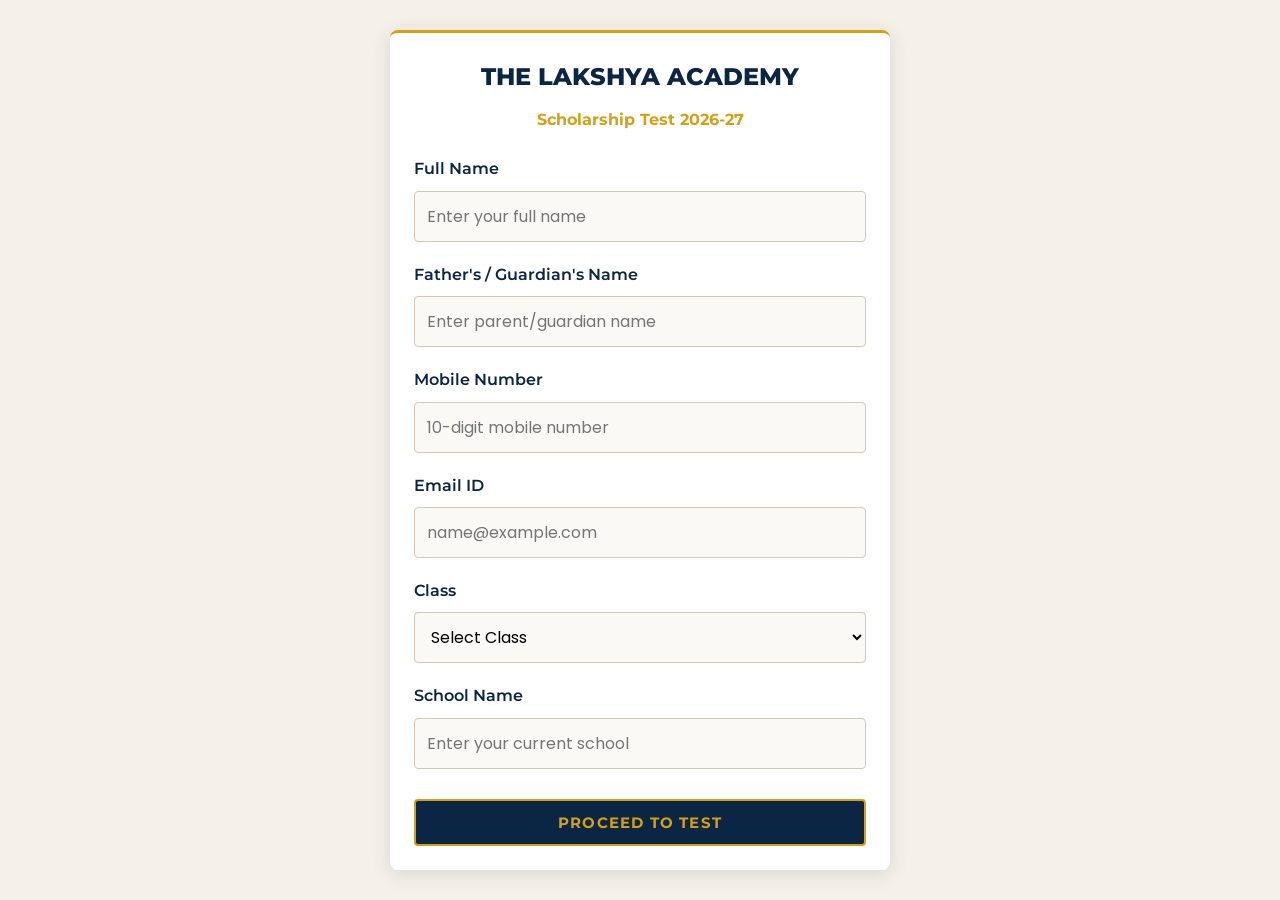
<file: login.html>
<!DOCTYPE html>
<html lang="en">
<head>
    <meta charset="UTF-8">
    <meta name="viewport" content="width=device-width, initial-scale=1.0">
    <title>Login - Scholarship Test | The Lakshya Academy</title>
    <!-- Fonts -->
    <link rel="preconnect" href="https://fonts.googleapis.com">
    <link rel="preconnect" href="https://fonts.gstatic.com" crossorigin>
    <link href="https://fonts.googleapis.com/css2?family=Montserrat:wght@600;700;800&family=Poppins:wght@400;500;600&display=swap" rel="stylesheet">
    <link rel="stylesheet" href="assets/css/style.css">
    <style>
        body {
            display: flex;
            align-items: center;
            justify-content: center;
            min-height: 100vh;
            padding: 20px;
        }
        .login-card {
            max-width: 500px;
            width: 100%;
        }
        .header-logo {
            text-align: center;
            margin-bottom: 20px;
            font-family: 'Montserrat', sans-serif;
            font-weight: 800;
            font-size: 1.5rem;
            color: var(--primary-navy);
        }
    </style>
</head>
<body>

    <div class="card login-card">
        <div class="header-logo">
            THE LAKSHYA ACADEMY<br>
            <span style="font-size: 1rem; color: var(--accent-gold); font-weight: 700;">Scholarship Test 2026-27</span>
        </div>
        
        <form id="loginForm">
            <div class="form-group">
                <label class="form-label" for="fullName">Full Name</label>
                <input type="text" id="fullName" class="form-control" required placeholder="Enter your full name">
                <div class="error-msg" id="fullNameError"></div>
            </div>

            <div class="form-group">
                <label class="form-label" for="guardianName">Father's / Guardian's Name</label>
                <input type="text" id="guardianName" class="form-control" required placeholder="Enter parent/guardian name">
                <div class="error-msg" id="guardianNameError"></div>
            </div>

            <div class="form-group">
                <label class="form-label" for="mobile">Mobile Number</label>
                <input type="tel" id="mobile" class="form-control" required placeholder="10-digit mobile number">
                <div class="error-msg" id="mobileError"></div>
            </div>

            <div class="form-group">
                <label class="form-label" for="email">Email ID</label>
                <input type="email" id="email" class="form-control" required placeholder="name@example.com">
                <div class="error-msg" id="emailError"></div>
            </div>

            <div class="form-group">
                <label class="form-label" for="class">Class</label>
                <select id="class" class="form-control" required>
                    <option value="" disabled selected>Select Class</option>
                    <option value="5">Class 5</option>
                    <option value="6">Class 6</option>
                    <option value="7">Class 7</option>
                    <option value="8">Class 8</option>
                    <option value="9">Class 9</option>
                </select>
                <div class="error-msg" id="classError"></div>
            </div>

            <div class="form-group">
                <label class="form-label" for="schoolName">School Name</label>
                <input type="text" id="schoolName" class="form-control" required placeholder="Enter your current school">
                <div class="error-msg" id="schoolNameError"></div>
            </div>

            <button type="submit" id="submitBtn" class="btn btn-primary" style="width: 100%; margin-top: 10px;">Proceed to Test</button>
        </form>
    </div>

    <!-- Full screen loader -->
    <div class="loader-overlay" id="loader">
        <div class="spinner"></div>
        <p style="font-weight: 600; color: var(--primary-navy);">Registering Details...</p>
    </div>

    <script src="assets/js/config.js"></script>
    <script src="assets/js/login.js"></script>
</body>
</html>
</file>
<file: assets/css/style.css>
:root {
  --primary-navy: #0B2545;
  --primary-navy-light: #133A6B;
  --accent-gold: #D4A017;
  --accent-gold-hover: #b88a14;
  --accent-maroon: #8B1A1A;
  --bg-cream: #F5F1E8;
  --text-dark: #1A1A1A;
  --text-muted: #555;
  --success: #2D6A4F;
  --warning: #E85D04;
  --border: #D4C9B0;
  --shadow: 0 4px 20px rgba(11,37,69,0.12);
  --shadow-hover: 0 8px 30px rgba(11,37,69,0.2);
}

* {
  margin: 0;
  padding: 0;
  box-sizing: border-box;
}

body {
  font-family: 'Poppins', sans-serif;
  font-weight: 400;
  line-height: 1.65;
  color: var(--text-dark);
  background-color: var(--bg-cream);
  overflow-x: hidden;
}

h1, h2, h3, h4, h5, h6 {
  font-family: 'Montserrat', sans-serif;
  color: var(--primary-navy);
}

h1 {
  font-weight: 800;
  font-size: 2.75rem;
  letter-spacing: -0.02em;
}

h2 {
  font-weight: 700;
  font-size: 2rem;
}

h3 {
  font-weight: 600;
  font-size: 1.35rem;
}

a {
  text-decoration: none;
  color: inherit;
}

/* Utilities */
.container {
  width: 100%;
  max-width: 1200px;
  margin: 0 auto;
  padding: 0 20px;
}

.text-center { text-align: center; }
.text-gold { color: var(--accent-gold); }
.text-navy { color: var(--primary-navy); }
.mt-1 { margin-top: 1rem; }
.mt-2 { margin-top: 2rem; }
.mt-3 { margin-top: 3rem; }
.mb-1 { margin-bottom: 1rem; }
.mb-2 { margin-bottom: 2rem; }
.mb-3 { margin-bottom: 3rem; }
.py-3 { padding-top: 3rem; padding-bottom: 3rem; }

/* Buttons */
.btn {
  display: inline-block;
  font-family: 'Montserrat', sans-serif;
  font-weight: 700;
  font-size: 0.95rem;
  text-transform: uppercase;
  letter-spacing: 0.08em;
  padding: 12px 24px;
  border-radius: 4px;
  cursor: pointer;
  transition: all 0.3s ease;
  border: 2px solid transparent;
}

.btn-primary {
  background-color: var(--primary-navy);
  color: var(--accent-gold);
  border-color: var(--accent-gold);
}

.btn-primary:hover:not(:disabled) {
  background-color: var(--accent-gold);
  color: var(--primary-navy);
}

.btn-primary:disabled {
  opacity: 0.7;
  cursor: not-allowed;
}

.btn-secondary {
  background-color: var(--bg-cream);
  color: var(--primary-navy);
  border-color: var(--primary-navy);
}

.btn-secondary:hover {
  background-color: var(--primary-navy);
  color: var(--bg-cream);
}

.btn-danger {
  background-color: var(--accent-maroon);
  color: #fff;
  border-color: var(--accent-maroon);
}

.btn-danger:hover {
  background-color: #701515;
}

/* Navbar */
.navbar {
  background-color: var(--primary-navy);
  color: var(--bg-cream);
  padding: 15px 0;
  position: sticky;
  top: 0;
  z-index: 1000;
  border-bottom: 2px solid var(--accent-gold);
}

.navbar .container {
  display: flex;
  justify-content: space-between;
  align-items: center;
}

.navbar-brand {
  display: flex;
  align-items: center;
  gap: 10px;
}

.navbar-brand img {
  height: 50px;
  width: auto;
}

.navbar-brand span {
  font-family: 'Montserrat', sans-serif;
  font-weight: 800;
  font-size: 1.5rem;
  color: var(--accent-gold);
  letter-spacing: 0.05em;
}

.nav-links {
  display: flex;
  gap: 20px;
  list-style: none;
}

.nav-links a {
  font-family: 'Montserrat', sans-serif;
  font-weight: 600;
  color: var(--bg-cream);
  transition: color 0.3s;
}

.nav-links a:hover {
  color: var(--accent-gold);
}

/* Cards */
.card {
  background: #fff;
  border-radius: 8px;
  padding: 24px;
  box-shadow: var(--shadow);
  border-top: 3px solid var(--accent-gold);
  transition: transform 0.3s ease, box-shadow 0.3s ease;
}

.card:hover {
  transform: translateY(-5px);
  box-shadow: var(--shadow-hover);
}

/* Forms */
.form-group {
  margin-bottom: 20px;
}

.form-label {
  display: block;
  font-family: 'Montserrat', sans-serif;
  font-weight: 600;
  margin-bottom: 8px;
  color: var(--primary-navy);
}

.form-control {
  width: 100%;
  padding: 12px;
  border: 1px solid var(--border);
  border-radius: 4px;
  font-family: 'Poppins', sans-serif;
  font-size: 1rem;
  background-color: #faf9f6;
  transition: border-color 0.3s;
}

.form-control:focus {
  outline: none;
  border-color: var(--accent-gold);
  background-color: #fff;
}

.error-msg {
  color: var(--accent-maroon);
  font-size: 0.85rem;
  margin-top: 5px;
  display: none;
}

/* Loader */
.loader-overlay {
  position: fixed;
  top: 0; left: 0; width: 100%; height: 100%;
  background: rgba(255, 255, 255, 0.9);
  display: flex;
  justify-content: center;
  align-items: center;
  z-index: 2000;
  flex-direction: column;
  gap: 15px;
  display: none;
}

.spinner {
  width: 50px;
  height: 50px;
  border: 5px solid var(--border);
  border-top-color: var(--primary-navy);
  border-radius: 50%;
  animation: spin 1s linear infinite;
}

@keyframes spin {
  to { transform: rotate(360deg); }
}

/* Footer */
footer {
  background-color: var(--primary-navy);
  color: #fff;
  padding: 40px 0 20px;
  margin-top: 60px;
  border-top: 3px solid var(--accent-gold);
}

.footer-content {
  display: grid;
  grid-template-columns: repeat(auto-fit, minmax(250px, 1fr));
  gap: 30px;
  margin-bottom: 30px;
}

.footer-col h3 {
  color: var(--accent-gold);
  margin-bottom: 15px;
}

.footer-col ul {
  list-style: none;
}

.footer-col ul li {
  margin-bottom: 10px;
}

.footer-col a:hover {
  color: var(--accent-gold);
}

.footer-bottom {
  text-align: center;
  padding-top: 20px;
  border-top: 1px solid rgba(255,255,255,0.1);
  font-size: 0.9rem;
  color: rgba(255,255,255,0.7);
}

/* Hero Section */
.hero {
  position: relative;
  background-color: var(--primary-navy);
  color: #fff;
  padding: 100px 0;
  text-align: center;
  overflow: hidden;
}

.hero::before {
  content: "";
  position: absolute;
  top: 0; left: 0; right: 0; bottom: 0;
  background-image: url('../img/bg-defense.svg'); /* Using svg placeholder */
  background-size: cover;
  background-position: center;
  opacity: 0.04;
  z-index: 0;
}

.hero .container {
  position: relative;
  z-index: 1;
}

.hero h1 {
  color: var(--accent-gold);
  margin-bottom: 10px;
}

.hero h2 {
  color: #fff;
  margin-bottom: 20px;
}

.hero p {
  font-size: 1.2rem;
  margin-bottom: 40px;
  color: rgba(255,255,255,0.9);
}

/* Features Row */
.features-row {
  display: grid;
  grid-template-columns: repeat(3, 1fr);
  gap: 30px;
  margin-top: -40px;
  position: relative;
  z-index: 2;
}

.feature-card {
  text-align: center;
}

.feature-icon {
  width: 60px;
  height: 60px;
  background: var(--bg-cream);
  border-radius: 50%;
  display: flex;
  align-items: center;
  justify-content: center;
  margin: 0 auto 15px;
  color: var(--primary-navy);
}

.feature-icon svg {
  width: 30px;
  height: 30px;
}

/* Testimonials */
.testimonials {
  padding: 60px 0;
  background-color: #fff;
}

.testimonial-grid {
  display: grid;
  grid-template-columns: repeat(auto-fit, minmax(300px, 1fr));
  gap: 30px;
}

.testimonial-card {
  background: var(--bg-cream);
  padding: 30px;
  border-radius: 8px;
  border-left: 4px solid var(--accent-gold);
  position: relative;
}

.testimonial-card::before {
  content: '"';
  position: absolute;
  top: 10px;
  left: 20px;
  font-size: 4rem;
  color: rgba(212, 160, 23, 0.2);
  font-family: serif;
}

.testimonial-content {
  font-style: italic;
  margin-bottom: 20px;
  position: relative;
  z-index: 1;
}

.testimonial-author {
  font-family: 'Montserrat', sans-serif;
  font-weight: 700;
  color: var(--primary-navy);
}

/* Instructions */
.instructions-list {
  list-style: none;
  counter-reset: inst-counter;
}

.instructions-list li {
  position: relative;
  padding-left: 40px;
  margin-bottom: 15px;
}

.instructions-list li::before {
  counter-increment: inst-counter;
  content: counter(inst-counter);
  position: absolute;
  left: 0;
  top: 0;
  width: 28px;
  height: 28px;
  background-color: var(--primary-navy);
  color: var(--accent-gold);
  border-radius: 50%;
  display: flex;
  align-items: center;
  justify-content: center;
  font-weight: bold;
  font-family: 'Montserrat', sans-serif;
  font-size: 0.9rem;
}

/* Responsive */
@media (max-width: 768px) {
  .features-row {
    grid-template-columns: 1fr;
    margin-top: 30px;
  }
  .hero h1 { font-size: 2rem; }
  .hero h2 { font-size: 1.5rem; }
  .navbar-brand span { font-size: 1.2rem; }
  .nav-links { display: none; } /* Add hamburger later if needed */
}

/* TEST INTERFACE */
.test-layout {
  display: grid;
  grid-template-columns: 1fr 350px;
  gap: 30px;
  margin-top: 30px;
  margin-bottom: 60px;
  align-items: start;
}

/* Question Card */
.question-card {
  background: #fff;
  border-radius: 8px;
  box-shadow: var(--shadow);
  padding: 30px;
  border-top: 4px solid var(--primary-navy);
}

.section-pill {
  display: inline-block;
  background-color: var(--accent-gold);
  color: var(--primary-navy);
  padding: 5px 15px;
  border-radius: 20px;
  font-weight: 700;
  font-size: 0.85rem;
  margin-bottom: 15px;
  font-family: 'Montserrat', sans-serif;
}

.question-meta {
  display: flex;
  justify-content: space-between;
  align-items: center;
  margin-bottom: 20px;
  border-bottom: 1px solid var(--border);
  padding-bottom: 10px;
}

.question-number-display {
  font-family: 'Montserrat', sans-serif;
  font-weight: 600;
  color: var(--text-muted);
}

.question-text {
  font-size: 1.2rem;
  font-weight: 500;
  margin-bottom: 25px;
  line-height: 1.6;
}

.options-container {
  display: flex;
  flex-direction: column;
  gap: 15px;
  margin-bottom: 30px;
}

.option-label {
  display: flex;
  align-items: center;
  padding: 15px 20px;
  border: 1px solid var(--border);
  border-radius: 6px;
  cursor: pointer;
  transition: all 0.2s ease;
  background: #faf9f6;
}

.option-label:hover {
  background: #f0ebd8;
  border-color: var(--accent-gold);
}

.option-label input[type="radio"] {
  margin-right: 15px;
  transform: scale(1.2);
  accent-color: var(--primary-navy);
}

.option-label.selected {
  background: rgba(11, 37, 69, 0.05);
  border-color: var(--primary-navy);
  font-weight: 600;
}

.actions-row {
  display: flex;
  justify-content: space-between;
  align-items: center;
  margin-top: 20px;
  padding-top: 20px;
  border-top: 1px solid var(--border);
}

.review-toggle {
  display: flex;
  align-items: center;
  gap: 8px;
  cursor: pointer;
  font-weight: 500;
  color: var(--warning);
}

.review-toggle input {
  accent-color: var(--warning);
  transform: scale(1.2);
}

/* Passage */
.passage-container {
  background: var(--bg-cream);
  padding: 20px;
  border-radius: 6px;
  margin-bottom: 20px;
  border-left: 3px solid var(--primary-navy);
  display: none;
}

.passage-container.visible {
  display: block;
}

/* Sidebar */
.test-sidebar {
  position: sticky;
  top: 90px;
  display: flex;
  flex-direction: column;
  gap: 20px;
}

.timer-card {
  background: var(--primary-navy);
  color: #fff;
  text-align: center;
  padding: 20px;
  border-radius: 8px;
  box-shadow: var(--shadow);
}

.timer-card .title {
  color: var(--accent-gold);
  font-size: 0.9rem;
  font-weight: 600;
  text-transform: uppercase;
  margin-bottom: 10px;
}

.timer-display {
  font-family: 'Oswald', sans-serif;
  font-size: 2.5rem;
  font-weight: 700;
  letter-spacing: 2px;
}

.timer-display.danger {
  color: #ff4d4d;
  animation: pulse 1s infinite;
}

@keyframes pulse {
  0% { opacity: 1; }
  50% { opacity: 0.7; }
  100% { opacity: 1; }
}

/* Palette */
.palette-card {
  background: #fff;
  border-radius: 8px;
  padding: 20px;
  box-shadow: var(--shadow);
  border-top: 3px solid var(--accent-gold);
}

.palette-legend {
  display: flex;
  flex-wrap: wrap;
  gap: 10px;
  margin-bottom: 15px;
  font-size: 0.8rem;
}

.legend-item {
  display: flex;
  align-items: center;
  gap: 5px;
}

.legend-color {
  width: 12px;
  height: 12px;
  border-radius: 50%;
}

.palette-grid {
  display: grid;
  grid-template-columns: repeat(5, 1fr);
  gap: 8px;
  max-height: 400px;
  overflow-y: auto;
  padding-right: 5px;
}

/* Scrollbar for palette */
.palette-grid::-webkit-scrollbar { width: 6px; }
.palette-grid::-webkit-scrollbar-track { background: #f1f1f1; }
.palette-grid::-webkit-scrollbar-thumb { background: var(--border); border-radius: 3px; }

.palette-btn {
  aspect-ratio: 1;
  display: flex;
  align-items: center;
  justify-content: center;
  border-radius: 4px;
  border: 1px solid var(--border);
  background: #fff;
  color: var(--text-dark);
  font-weight: 600;
  font-size: 0.9rem;
  cursor: pointer;
  transition: all 0.2s;
}

.palette-btn:hover {
  border-color: var(--primary-navy);
}

.palette-btn.current {
  border: 2px solid var(--primary-navy);
  transform: scale(1.05);
}

.palette-btn.answered {
  background: var(--success);
  color: #fff;
  border-color: var(--success);
}

.palette-btn.review {
  background: var(--warning);
  color: #fff;
  border-color: var(--warning);
}

.palette-btn.answered.review {
  background: var(--accent-maroon);
  color: #fff;
  border-color: var(--accent-maroon);
}

/* Result specific styles */
.result-ring {
  width: 200px;
  height: 200px;
  border-radius: 50%;
  border: 10px solid var(--primary-navy);
  display: flex;
  align-items: center;
  justify-content: center;
  margin: 0 auto 30px;
  font-size: 3rem;
  font-weight: 800;
  color: var(--primary-navy);
  font-family: 'Montserrat', sans-serif;
}

.band-message {
  font-size: 1.5rem;
  font-weight: 700;
  margin-bottom: 30px;
}

.band-outstanding { color: var(--success); }
.band-excellent { color: var(--primary-navy); }
.band-good { color: var(--warning); }
.band-needs { color: var(--accent-maroon); }

.section-scores {
  display: grid;
  grid-template-columns: repeat(auto-fit, minmax(200px, 1fr));
  gap: 20px;
  margin-bottom: 40px;
}

.score-card {
  background: var(--bg-cream);
  padding: 20px;
  border-radius: 8px;
  text-align: center;
  border: 1px solid var(--border);
}

.score-card h4 {
  margin-bottom: 10px;
  font-size: 1rem;
}

.score-card .score {
  font-size: 1.5rem;
  font-weight: 700;
  color: var(--primary-navy);
}

@media (max-width: 992px) {
  .test-layout {
    grid-template-columns: 1fr;
  }
  .test-sidebar {
    position: static;
  }
  .palette-grid {
    grid-template-columns: repeat(10, 1fr);
  }
}

@media (max-width: 576px) {
  .palette-grid {
    grid-template-columns: repeat(5, 1fr);
  }
  .actions-row {
    flex-direction: column;
    gap: 15px;
  }
  .actions-row .btn {
    width: 100%;
  }
}
</file>
